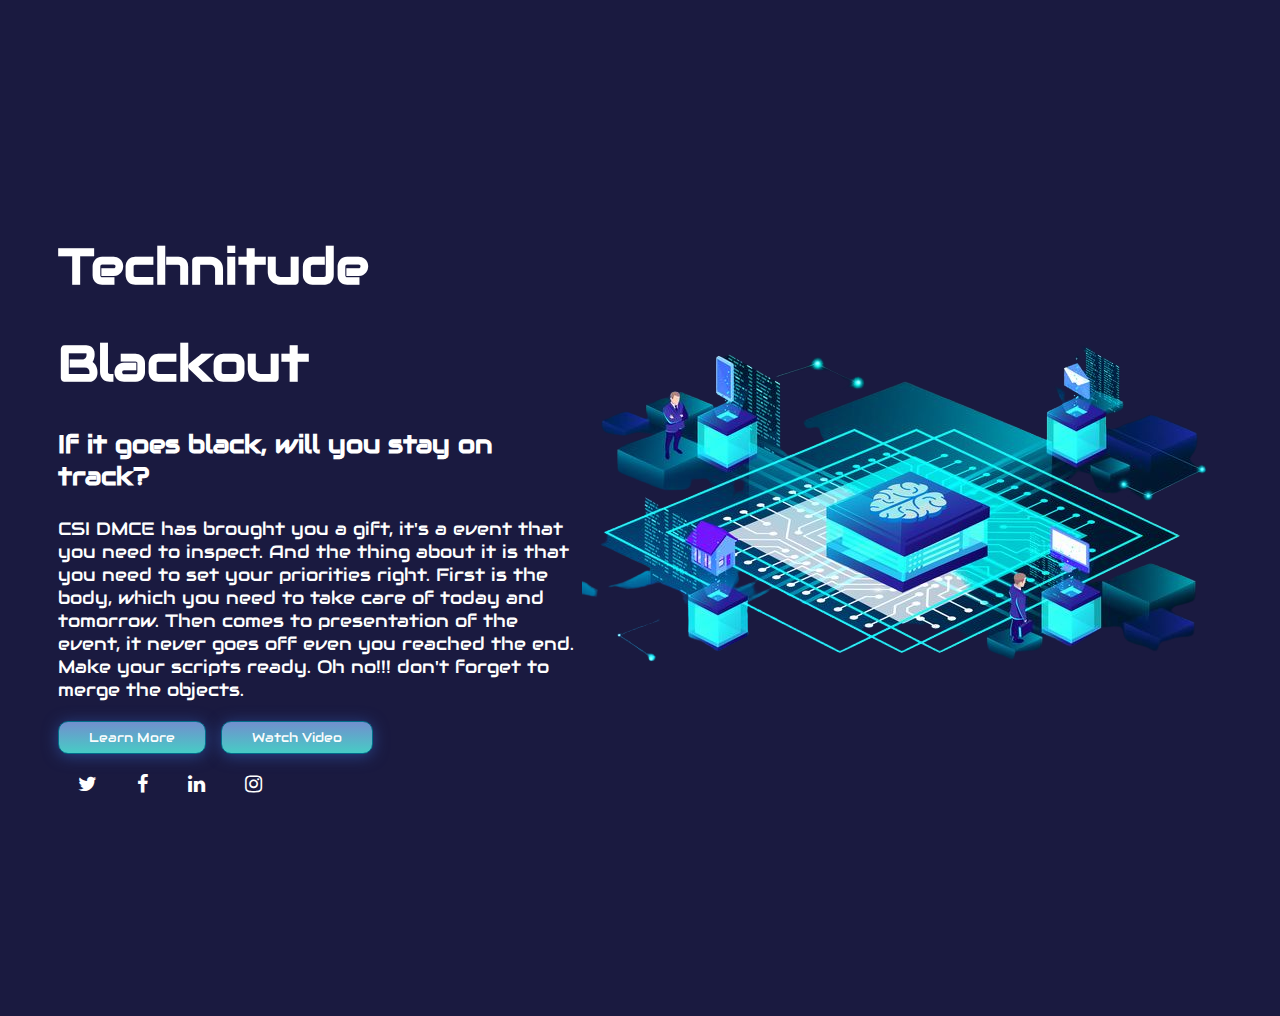
<file: blackout.html>
<!DOCTYPE html>
<html lang="en">
  <head>
    <meta charset="UTF-8" />
    <meta http-equiv="X-UA-Compatible" content="IE=edge" />
    <meta name="viewport" content="width=device-width, initial-scale=1.0" />
    <title>Hidden Secret</title>
    <link rel="stylesheet" href="./assets/css/blackout.css" />
    <link
      rel="stylesheet"
      href="https://fonts.googleapis.com/css?family=Audiowide"
    />
    <link
      rel="stylesheet"
      href="https://cdnjs.cloudflare.com/ajax/libs/font-awesome/4.7.0/css/font-awesome.min.css"
    />
    <link
      href="https://cdn.jsdelivr.net/npm/bootstrap@5.2.1/dist/css/bootstrap.min.css"
      rel="stylesheet"
      integrity="sha384-iYQeCzEYFbKjA/T2uDLTpkwGzCiq6soy8tYaI1GyVh/UjpbCx/TYkiZhlZB6+fzT"
      crossorigin="anonymous"
    />
  </head>

  <body style="background-color: #1a1a40">
    <div class="left-column">
      <!-- Black & white -->
      <h1>Technitude</h1>
      <h1>Blackout</h1>
      <h3>If it goes black, will you stay on track?</h3>
      <p>
        CSI DMCE has brought you a gift, it's a event that you need to inspect.
        And the thing about it is that you need to set your priorities right.
        First is the body, which you need to take care of today and tomorrow.
        Then comes to presentation of the event, it never goes off even you
        reached the end. Make your scripts ready. Oh no!!! don't forget to merge
        the objects.
      </p>
      <!-- Do you like Vs code DARK mode ? -->
      <div class="btn">
        <button>Learn More</button>
        <button>Watch Video</button>
      </div>
      <div class="icons">
        <div class="fa fa-twitter"></div>
        <div class="fa fa-facebook"></div>
        <div class="fa fa-linkedin"></div>
        <div class="fa fa-instagram"></div>
      </div>
      <!-- <Shadow> always follows you till the end -->
    </div>
    <img src="./assets/images/feature.png" class="right-column" alt="image" />
    <script src="./assets/js/blackout.js"></script>
  </body>
</html>
</file>
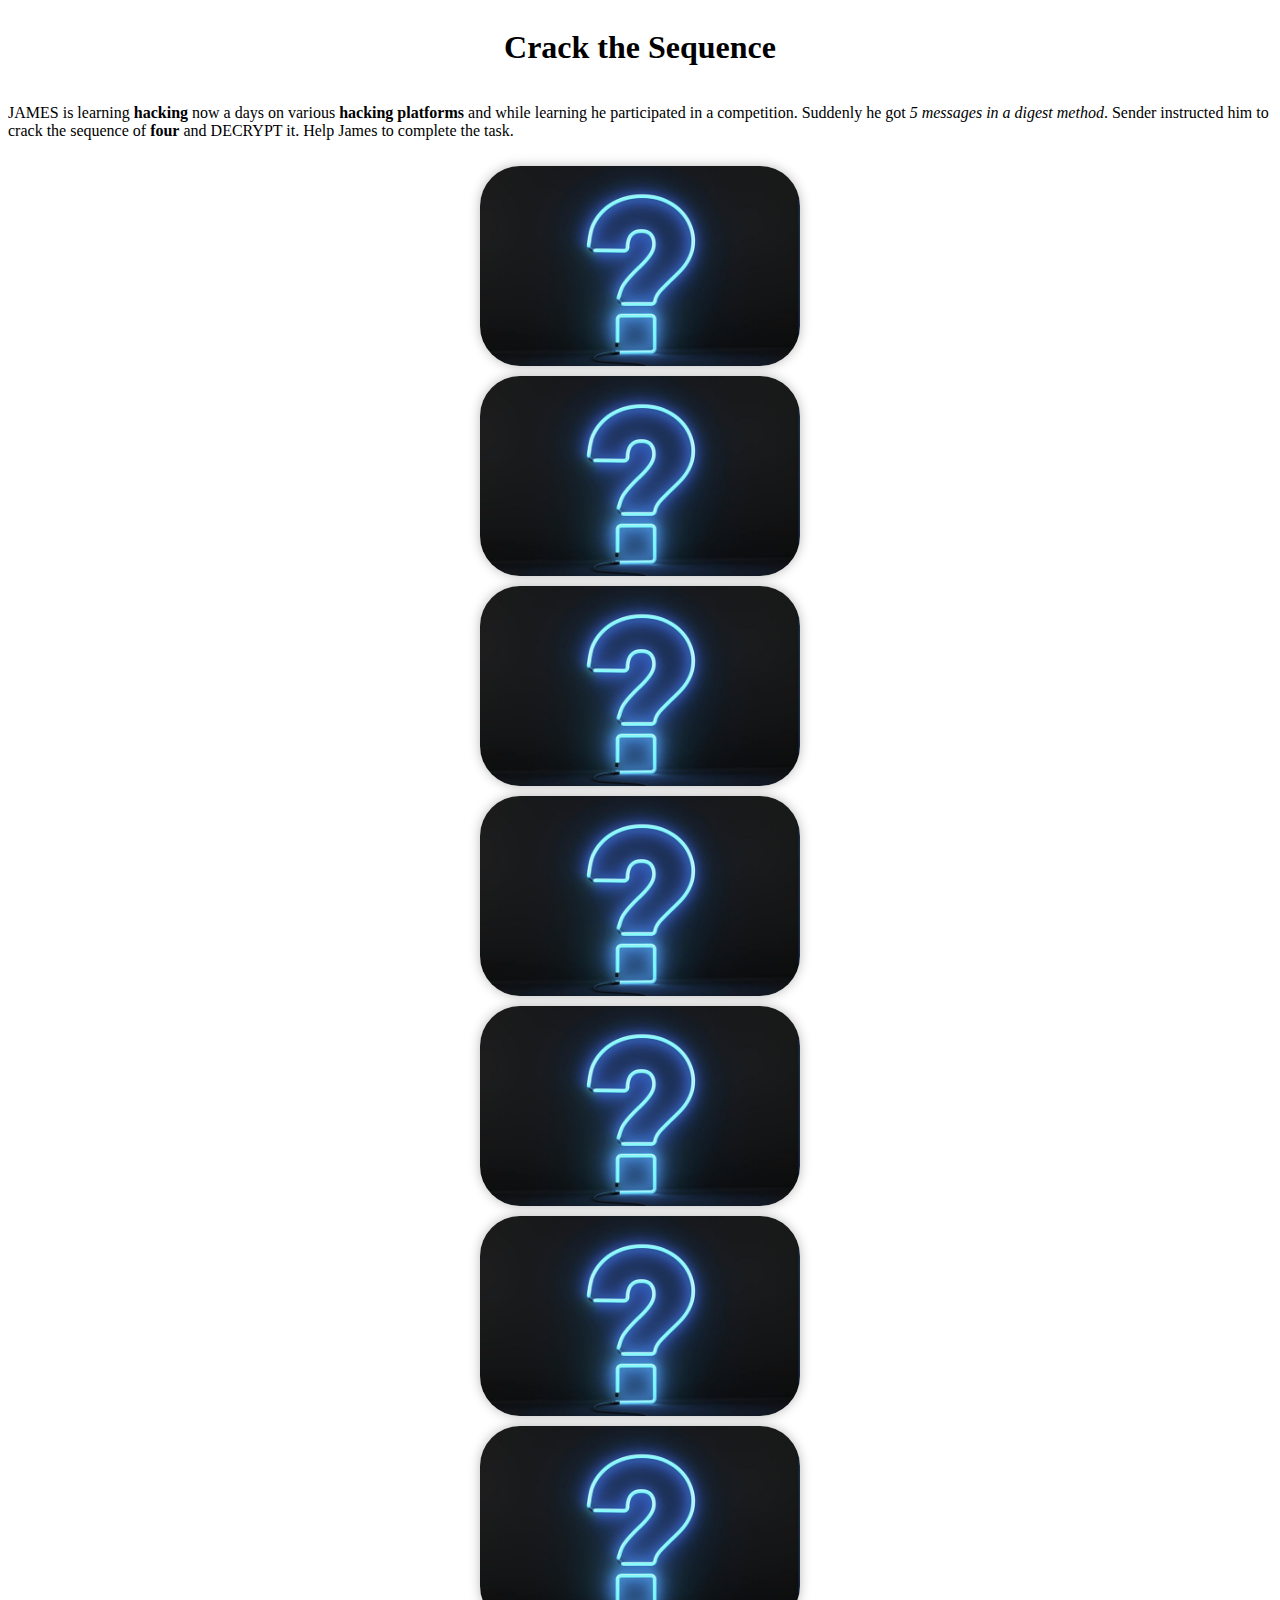
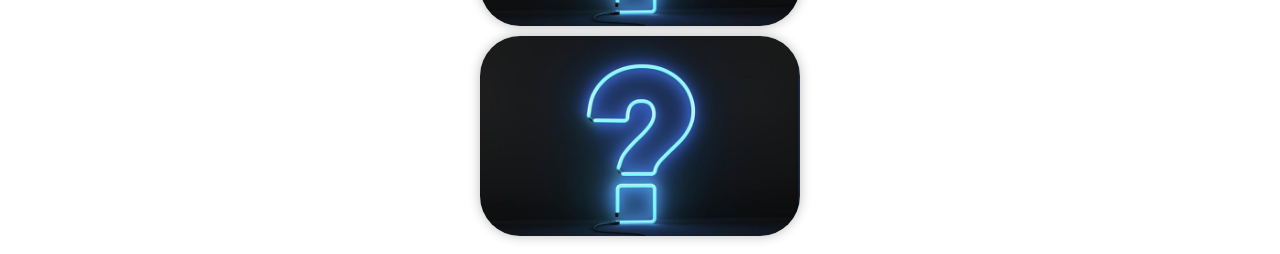
<file: crack_the_sequence.html>
<!DOCTYPE html>
<html lang="en">
  <head>
    <meta charset="utf-8" />
    <meta name="viewport" content="width=device-width, initial-scale=1" />
    <link
      href="https://cdn.jsdelivr.net/npm/bootstrap@5.0.2/dist/css/bootstrap.min.css"
      rel="stylesheet"
      integrity="sha384-EVSTQN3/azprG1Anm3QDgpJLIm9Nao0Yz1ztcQTwFspd3yD65VohhpuuCOmLASjC"
      crossorigin="anonymous"
    />
    <title>Crack the Sequence</title>
    <link rel="stylesheet" href="./assets/css/crack_the_sequence.css" />
  </head>

  <body>
    <h1 class="text-center my-4">Crack the Sequence</h1>
    <p class="text-center my-3 w-75">
      JAMES is learning <strong>hacking</strong> now a days on various
      <strong>hacking platforms</strong> and while learning he participated in a
      competition. Suddenly he got <i>5 messages in a digest method</i>. Sender
      instructed him to crack the sequence of <strong>four</strong>
      and DECRYPT it. Help James to complete the task.
    </p>
    <div class="d-flex justify-content-center align-items-center flex-wrap">
      <div
        class="cards col-md-4 col-sm-6 col-12"
        onclick="[flip(event),card('d8c2436e')]"
      >
        <div class="front"></div>
        <div class="back"></div>
      </div>
      <div
        class="cards col-md-4 col-sm-6 col-12"
        onclick="[flip(event),card('')]"
      >
        <div class="front"></div>
        <div class="back"></div>
      </div>
      <div
        class="cards col-md-4 col-sm-6 col-12"
        onclick="[flip(event),card('')]"
      >
        <div class="front"></div>
        <div class="back"></div>
      </div>
      <div
        class="cards col-md-4 col-sm-6 col-12"
        onclick="[flip(event),card('')]"
      >
        <div class="front"></div>
        <div class="back"></div>
      </div>
      <div
        class="cards col-md-4 col-sm-6 col-12"
        onclick="[flip(event),card('262448af')]"
      >
        <div class="front"></div>
        <div class="back"></div>
      </div>
      <div
        class="cards col-md-4 col-sm-6 col-12"
        onclick="[flip(event),card('652726a')]"
      >
        <div class="front"></div>
        <div class="back"></div>
      </div>
      <div
        class="cards col-md-4 col-sm-6 col-12"
        onclick="[flip(event),card('')]"
      >
        <div class="front"></div>
        <div class="back"></div>
      </div>
      <div
        class="cards col-md-4 col-sm-6 col-12"
        onclick="[flip(event),card('3043fde3d')]"
      >
        <div class="front"></div>
        <div class="back"></div>
      </div>
    </div>
    <script
      src="https://cdn.jsdelivr.net/npm/bootstrap@5.0.2/dist/js/bootstrap.bundle.min.js"
      integrity="sha384-MrcW6ZMFYlzcLA8Nl+NtUVF0sA7MsXsP1UyJoMp4YLEuNSfAP+JcXn/tWtIaxVXM"
      crossorigin="anonymous"
    ></script>
    <script src="./assets/js/crack_the_sequence.js"></script>
  </body>
</html>
</file>
<file: assets/css/blackout.css>
* {
  font-family: "Audiowide", sans-serif;
  color: white;
}

body {
  display: flex;
  justify-content: center;
  align-items: center;
  height: 100vh;
  padding: 50px;
}

.left-column h1 {
  font-size: 50px;
}
.left-column h3 {
  font-size: 25px;
}

.left-column p {
  font-size: 18px;
  margin: 20px 0;
}
.btn {
  display: flex;
  justify-content: start;
  align-items: center;
}

.btn button {
  padding: 7px 30px;
  margin-right: 15px;
  border: 1px solid #006f8b;
  border-radius: 10px;
  background: linear-gradient(#728fce, #47ccc5);
  box-shadow: 0 2px 15px rgba(40, 67, 135);
  color: rgba(255, 255, 255, 0.986);
}

.icons {
  display: flex;
  justify-content: start;
  align-items: center;
  font-size: 20px;
  color: #1a1a40;
}

.icons div {
  margin: 20px;
}

.right-column {
  width: 50vw;
  height: fit-content;
}
</file>
<file: assets/css/crack_the_sequence.css>
body {
  display: flex;
  flex-direction: column;
  align-items: center;
  justify-content: center;
}

.cards:nth-child(1) .back {
  background: url("https://media.gqindia.com/wp-content/uploads/2020/06/top-image-02-12-1366x768.jpg");
  background-size: cover;
}

.cards:nth-child(2) .back {
  background: url("https://www.lifewire.com/thmb/sC-xsCCN9WdW9l5h-T6XqpuPGR0=/5697x3446/filters:fill(auto,1)/hacker-with-laptop-922359280-5c32d4a546e0fb00011bb991.jpg");
  background-size: cover;
}

.cards:nth-child(3) .back {
  background: url("https://th.bing.com/th/id/OIP.eIU9gvRME8z84b0-aywEJQHaGe?pid=ImgDet&rs=1");
  background-size: cover;
}

.cards:nth-child(8) .back {
  background: url("https://th.bing.com/th/id/R.d945b55bc488c73e66ff006b2c211ac1?rik=E5Td08gJGCAmqg&riu=http%3a%2f%2fwww.staroneweb.co.in%2fwp-content%2fuploads%2f2017%2f09%2fpost-12-1.png&ehk=rrJ2J5d5IjIiHwYVU%2bxsZQo6JGmI8ac3CGjo%2fjlZZ8U%3d&risl=&pid=ImgRaw&r=0");
  background-size: cover;
}

.cards:nth-child(5) .back {
  background: url("https://th.bing.com/th/id/OIP.ot_vHDZB_OxLFkY6WHvX4gHaD3?pid=ImgDet&rs=1");
  background-size: cover;
}

.cards:nth-child(6) .back {
  background: url("https://fjwp.s3.amazonaws.com/blog/wp-content/uploads/2016/07/15123413/How-to-Overcome-7-of-the-Biggest-Challenges-of-Telecommuting.jpg");
  background-size: cover;
}

.cards:nth-child(7) .back {
  background: url("https://pics.me.me/pls-help-is-everyone-done-finals-or-do-you-need-825952.png");
  background-size: cover;
}

.cards:nth-child(4) .back {
  background: url("https://th.bing.com/th/id/R.df8d03cf16a9535054ca38acba2eec4d?rik=bM2eGMse1rZFLg&riu=http%3a%2f%2fwww.publicdomainpictures.net%2fpictures%2f20000%2fvelka%2fcracked-132121300024728Wx1.jpg&ehk=PzMAq%2ffxgpKdUYztUk%2b6egbTYTvnDv7LDKd592R7vW4%3d&risl=&pid=ImgRaw&r=0");
  background-size: cover;
}

.cards {
  transition: transform 1s;
  transform-style: preserve-3d;
  width: 20rem;
  position: relative;
  height: 200px;
  margin: 10px 2rem;
  box-shadow: 0px 0px 12px rgba(0, 0, 0, 0.27);
  border-radius: 40px;
}

.cards .front {
  background: url("../images/ques-mark.jpg");
  background-size: cover;
  position: absolute;
  width: 100%;
  height: 100%;
  border-radius: 40px;
  backface-visibility: hidden;
}

.cards .back {
  position: absolute;
  width: 100%;
  height: 100%;
  transform: rotateY(180deg);
  border-radius: 40px;
  backface-visibility: hidden;
}
</file>
